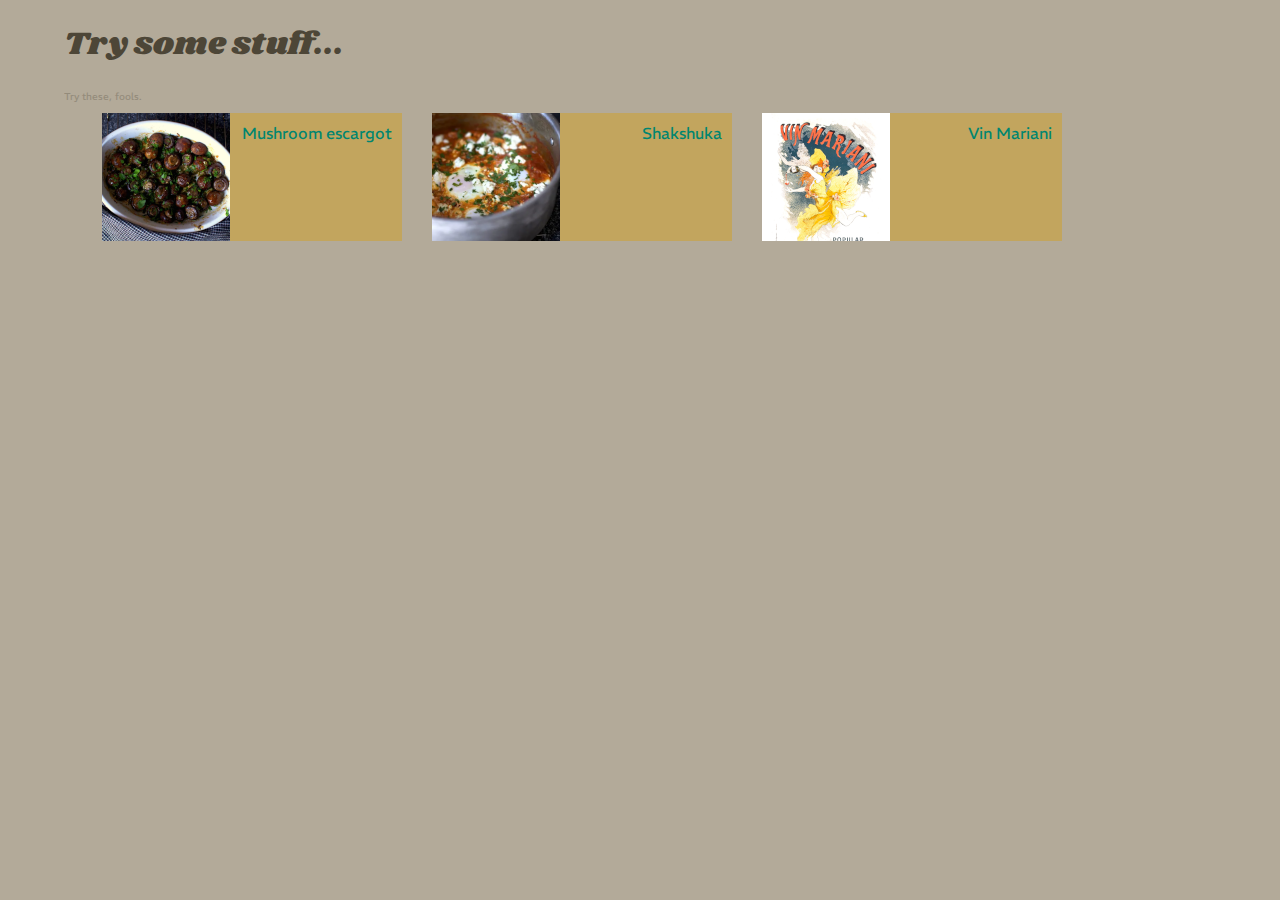
<file: index.html>
<!DOCTYPE html>
<html>
    <head>
        <meta charset="utf-8">
        <title>Recipe Project</title>
        <link rel="stylesheet" href="./style/style.css">
    </head>
    <body>
        <h1 class="hello">Try some stuff...</h1>
        <p class="whisper">Try these, fools.</p>
        <main>
            <div class="recipelist">
            <article>
                <img src="./images/shroom-thumb.png" alt="garlic shrooms">
                <a href="recipes/shroom-escargot.html">Mushroom escargot</a>
            </article>
            <article>
                <img src="./images/shakshouka-thumb.png" alt="tomato eggs">
                <a href="recipes/shakshuka.html">Shakshuka</a>
            </article>
            <article>
                <img src="./images/marinari-thumb.png" alt="coke girl">
                <a href="recipes/mariani.html">Vin Mariani</a>
            </article>
            </div>
        </main>
        </body>
</html>
</file>
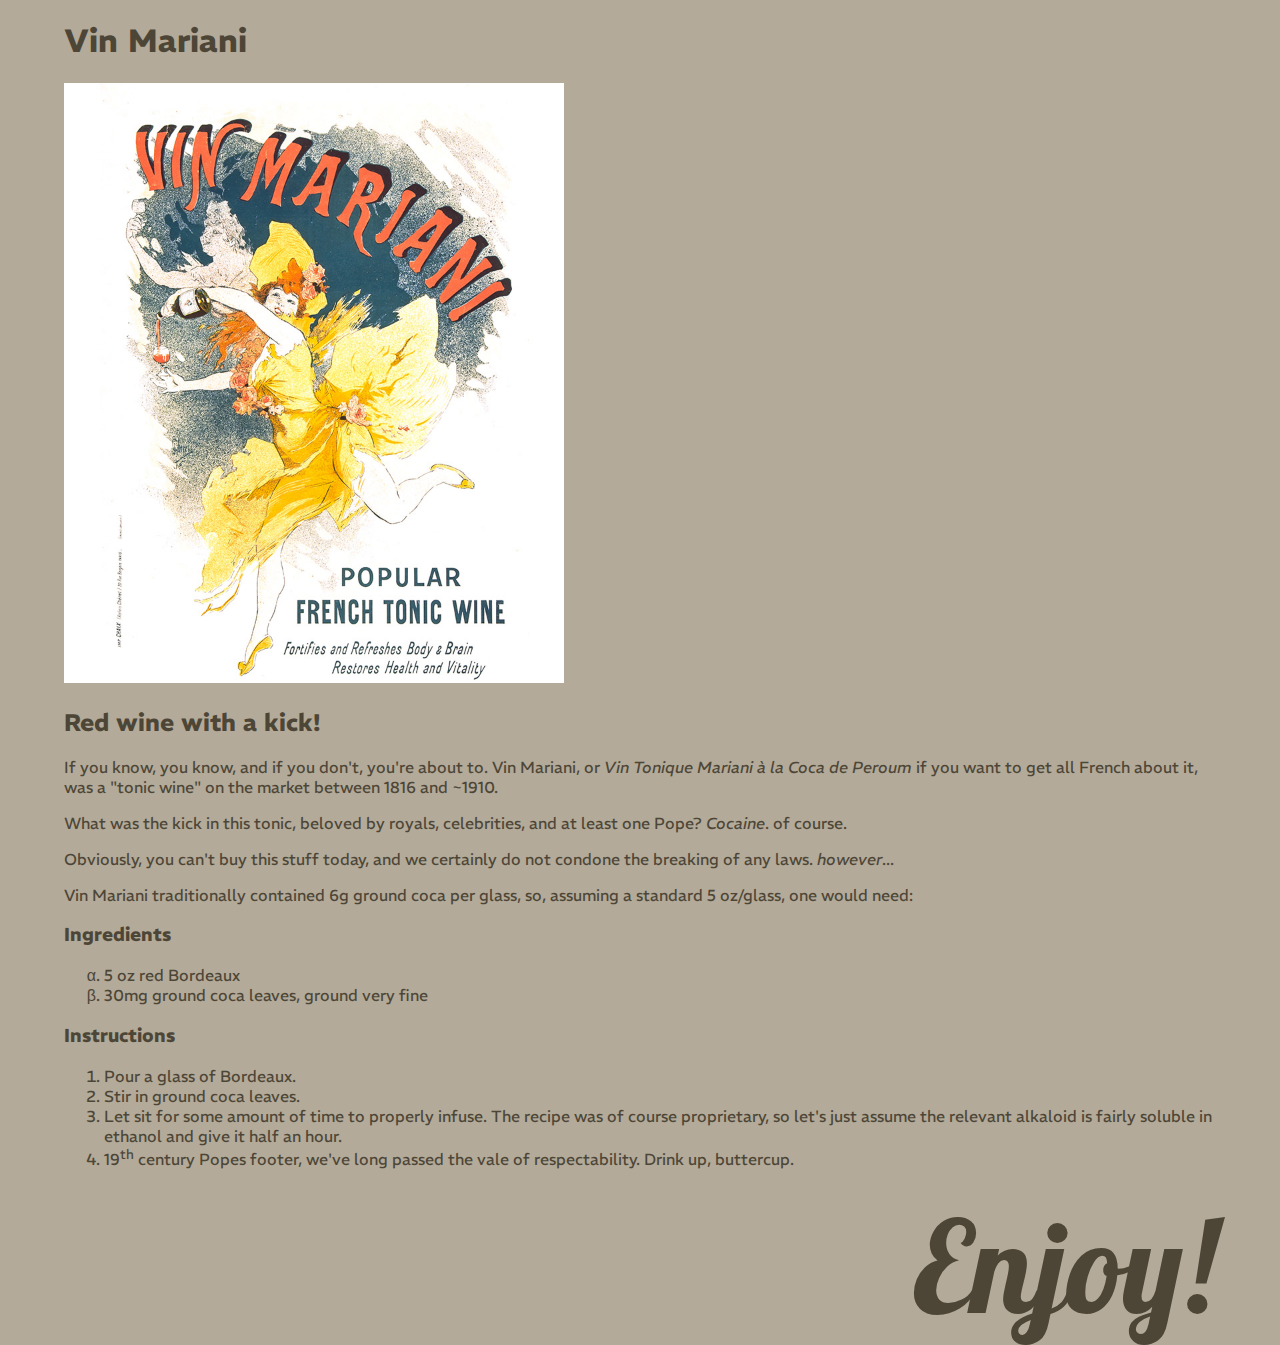
<file: recipes/mariani.html>
<!DOCTYPE html>
<html>
    <head>
        <meta charset="utf-8">
        <link rel="stylesheet" href="../style/style.css">
        <title>Vin Mariani</title>
    </head>
    <body>
        <h1>Vin Mariani</h1>
        <img src="../images/mariani-card.jpg" alt="Garlic butter mushrooms, ready to serve.">
        <h2>Red wine with a kick!</h2>
        <p>If you know, you know, and if you don't, you're about to. Vin Mariani, or <i>Vin Tonique Mariani à la Coca de Peroum</i> if you want to get all French about it, was a "tonic wine" on the market between 1816 and ~1910.</p>
        <p>What was the kick in this tonic, beloved by royals, celebrities, and at least one Pope? <em>Cocaine</em>. of course.</p>
        <p>Obviously, you can't buy this stuff today, and we certainly do not condone the breaking of any laws. <em>however</em>...</p>
        <p>Vin Mariani traditionally contained 6g ground coca per glass, so, assuming a standard 5 oz/glass, one would need:</p>
        <h3>Ingredients</h3>
        <ul>
            <li>5  oz red Bordeaux</li>
            <li>30mg ground coca leaves, ground very fine</li>
        </ul>
        <h3>Instructions</h3>
        <ol>
            <li>Pour a glass of Bordeaux.</li>
            <li>Stir in ground coca leaves.</li>
            <li>Let sit for some amount of time to properly infuse. The recipe was of course proprietary, so let's just assume the relevant alkaloid is fairly soluble in ethanol and give it half an hour.</li> 
            <li>19<sup>th</sup> century Popes footer, we've long passed the vale of respectability. Drink up, buttercup.</li>        
        </ol>
        <footer class="blow">Enjoy!</footer>
    </body>
</html>
</file>
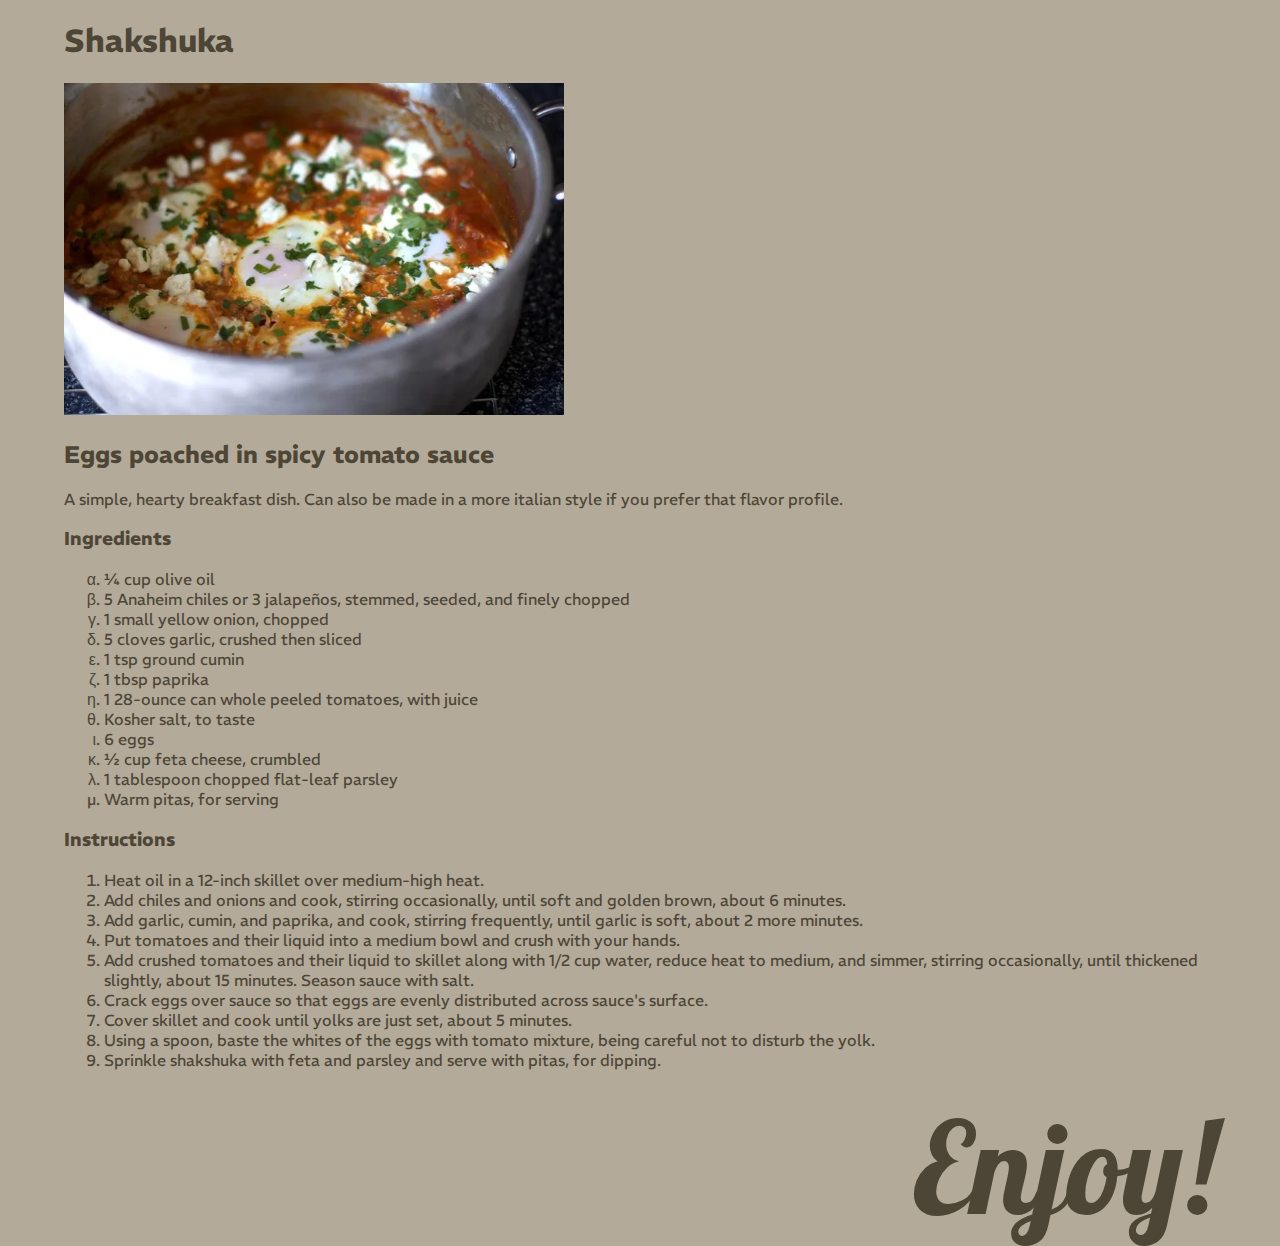
<file: recipes/shakshuka.html>
<!DOCTYPE html>
<html>
    <head>
        <meta charset="utf-8">
        <meta http-equiv="X-UA-Compatible" content="IE=edge">
        <link rel="stylesheet" href="../style/style.css">
        <title>Shakshuka</title>
    </head>
    <body>
        <h1>Shakshuka</h1>
        <img src="../images/shakshuka.webp" alt="Shakshuka, ready to serve.">
        <h2>Eggs poached in spicy tomato sauce</h2>
        <p>A simple, hearty breakfast dish. Can also be made in a more italian style if you prefer that flavor profile.</p>
        <h3>Ingredients</h3>
        <ul>
            <li>¼ cup olive oil</li>
            <li>5 Anaheim chiles or 3 jalapeños, stemmed, seeded, and finely chopped</li>
            <li>1 small yellow onion, chopped</li>
            <li>5 cloves garlic, crushed then sliced</li>
            <li>1 tsp ground cumin</li>
            <li>1 tbsp paprika</li>
            <li>1 28-ounce can whole peeled tomatoes, with juice</li>
            <li>Kosher salt, to taste</li>
            <li>6 eggs</li>
            <li>½ cup feta cheese, crumbled</li>
            <li>1 tablespoon chopped flat-leaf parsley</li>
            <li>Warm pitas, for serving</li>
        </ul>
        <h3>Instructions</h3>
        <ol>
            <li>Heat oil in a 12-inch skillet over medium-high heat.</li>
            <li>Add chiles and onions and cook, stirring occasionally, until soft and golden brown, about 6 minutes.</li>
            <li>Add garlic, cumin, and paprika, and cook, stirring frequently, until garlic is soft, about 2 more minutes.</li> 
            <li>Put tomatoes and their liquid into a medium bowl and crush with your hands.</li>
            <li>Add crushed tomatoes and their liquid to skillet along with 1/2 cup water, reduce heat to medium, and simmer, stirring occasionally, until thickened slightly, about 15 minutes. Season sauce with salt.</li>
            <li>Crack eggs over sauce so that eggs are evenly distributed across sauce's surface.</li>
            <li>Cover skillet and cook until yolks are just set, about 5 minutes.</li>
            <li>Using a spoon, baste the whites of the eggs with tomato mixture, being careful not to disturb the yolk.</li>
            <li>Sprinkle shakshuka with feta and parsley and serve with pitas, for dipping.</li>
        </ol>
        <footer>Enjoy!</footer>
    </body>
</html>
</file>
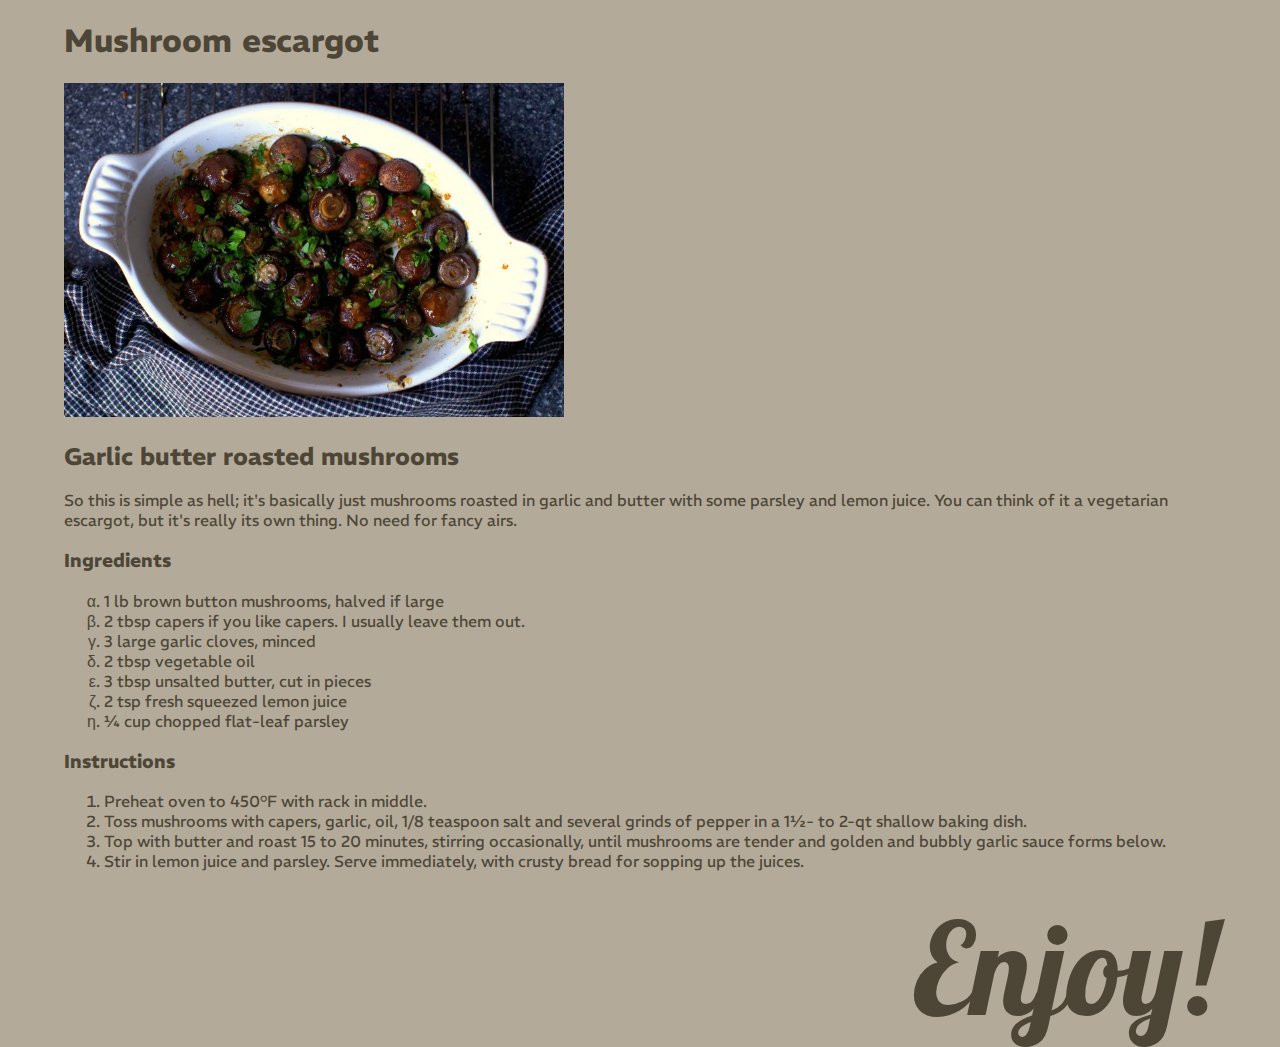
<file: recipes/shroom-escargot.html>
<!DOCTYPE html>
<html>
    <head>
        <meta charset="utf-8">
        <meta http-equiv="X-UA-Compatible" content="IE=edge">
        <title>mushroom escargot</title>
        <link rel="stylesheet" href="../style/style.css">
    </head>
    <body>
        <h1>Mushroom escargot</h1>
        <img src="../images/garlic-butter-roasted-mushrooms.webp" alt="Garlic butter mushrooms, ready to serve.">
        <h2>Garlic butter roasted mushrooms</h2>
        <p>So this is simple as hell; it's basically just mushrooms roasted in garlic and butter with some parsley and lemon juice. You can think of it a vegetarian escargot, but it's really its own thing. No need for fancy airs.</p>
        <h3>Ingredients</h3>
        <ul>
            <li>1 lb brown button mushrooms, halved if large </li>
            <li>2 tbsp capers if you like capers. I usually leave them out.</li>
            <li>3 large garlic cloves, minced</li>
            <li>2 tbsp vegetable oil</li>
            <li>3 tbsp unsalted butter, cut in pieces</li>
            <li>2 tsp fresh squeezed lemon juice</li>
            <li>¼ cup chopped flat-leaf parsley</li>
        </ul>
        <h3>Instructions</h3>
        <ol>
            <li>Preheat oven to 450°F with rack in middle.</li>
            <li>Toss mushrooms with capers, garlic, oil, 1/8 teaspoon salt and several grinds of pepper in a 1½- to 2-qt shallow baking dish.</li>
            <li>Top with butter and roast 15 to 20 minutes, stirring occasionally, until mushrooms are tender and golden and bubbly garlic sauce forms below.</li> 
            <li>Stir in lemon juice and parsley. Serve immediately, with crusty bread for sopping up the juices.</li>        
        </ol>
        <footer>Enjoy!</footer>
    </body>
</html>
</file>
<file: style/style.css>
@import url('https://fonts.googleapis.com/css2?family=Babylonica&family=Lobster&family=REM&family=Shrikhand&display=swap');

:root {
    --warmlight: #c2a55e;
    --warmdark: #4d4637;
    --neutral: #b3aa99;
    --coollight: #39bba4;
    --cooldark: #008570;
  }

  * {

    box-sizing: border-box;
}

img {
    height: auto;
    width: 500px;
    margin: 0 auto;
}

body {
    font-family: REM, sans-serif;
    background-color: var(--neutral);
    color: var(--warmdark);
    width: 90%;
    margin: auto;
}

main {
    display: flex;
    justify-content: center;
    width: 90%;
}

.recipelist {
    display: flex;
    justify-content: flex-start;
    flex-wrap: wrap;
    gap: 30px;
}

article {
    width: 300px;
    height: 128px;
    display: flex;
    background-color: var(--warmlight);

}

h1 {
    font-size: 32px;
    font-weight: bold;
}

.hello {
    font-family: 'Shrikhand', cursive;
    font-weight: 400;
}

.whisper {
    font-size: 10px;
    opacity: 30%;
}

ul {
    list-style-type: lower-greek;
}

article img {
    width: 128px;
    margin-left: 0;
    height: auto;
}


article a {
    margin-right: 10px;
    margin-top: 10px;

}

a:link {
    color: var(--cooldark);
    text-decoration: none;
}

a:hover {
    text-decoration: underline;
    border: 1em pink;
}

a:visited {
    color: var(--warmdark);
    text-decoration: none;
}

footer {
    font-family: 'Lobster', cursive;
    font-size: 8em;
    text-align: right;
}
</file>
